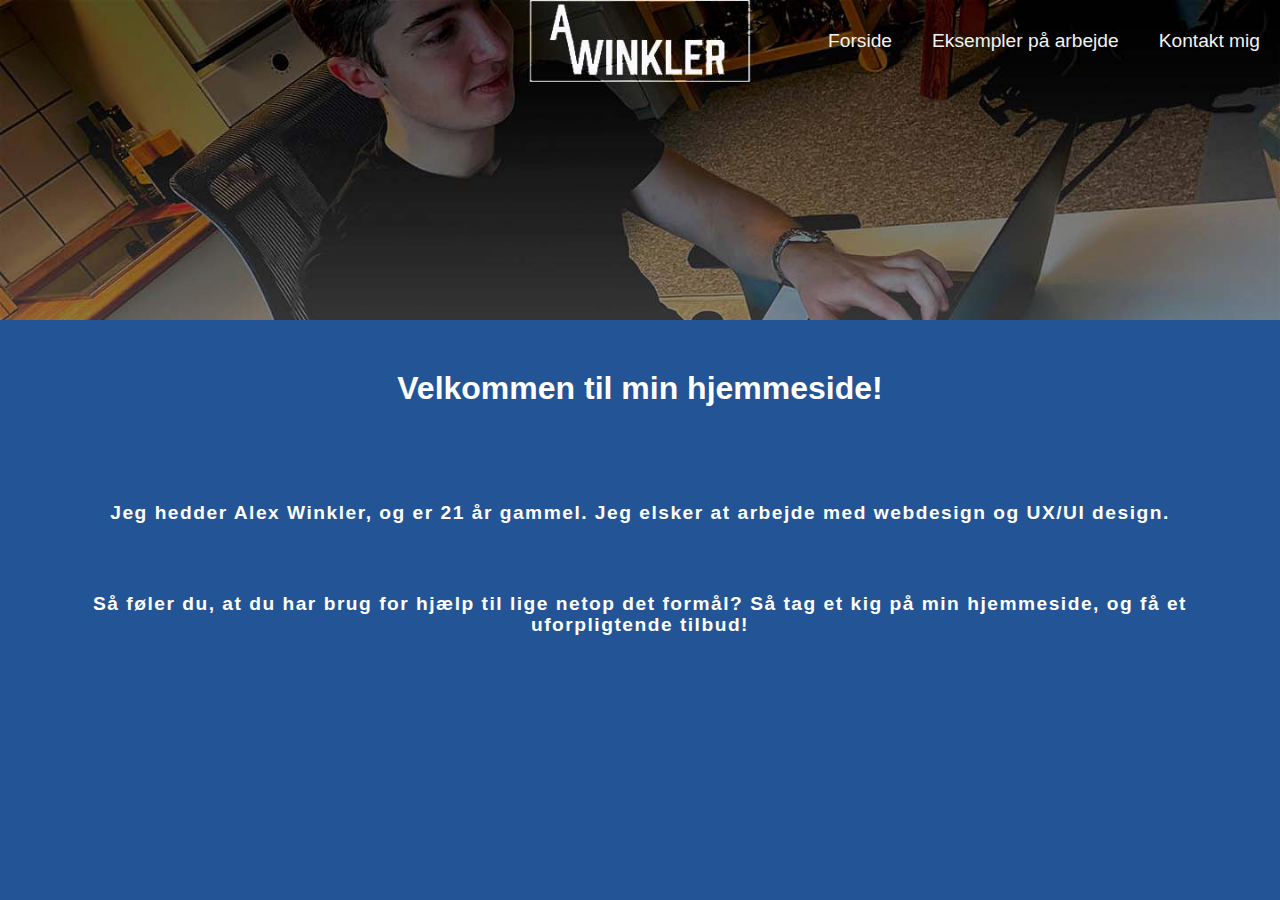
<file: index.html>
<!DOCTYPE html>
<html lang="en">
<head>
    <meta charset="UTF-8">
    <meta http-equiv="X-UA-Compatible" content="IE=edge">
    <meta name="viewport" content="width=device-width, initial-scale=1.0">
    <title>Præsentationsportfolio</title>
    <link rel="stylesheet" href="styles.css">
<link rel="stylesheet" href="styles.css">
</head>

<body>
<nav>
    <div class="navbar">
        <a class="active" href="#forside">Forside</a>
        <a href="eksempler.html">Eksempler på arbejde</a>
        <a href="kontakt.html">Kontakt mig</a>
        </div>
    </nav>
<div class="tekstboks">
 <h1>Velkommen til min hjemmeside!</h1>
 <p>Jeg hedder Alex Winkler, og er 21 år gammel. Jeg elsker at arbejde med webdesign og UX/UI design.</p>
 <p>Så føler du, at du har brug for hjælp til lige netop det formål? Så tag et kig på min hjemmeside, og få et uforpligtende tilbud!</p> 
</div>     
</body>


</html>
</file>
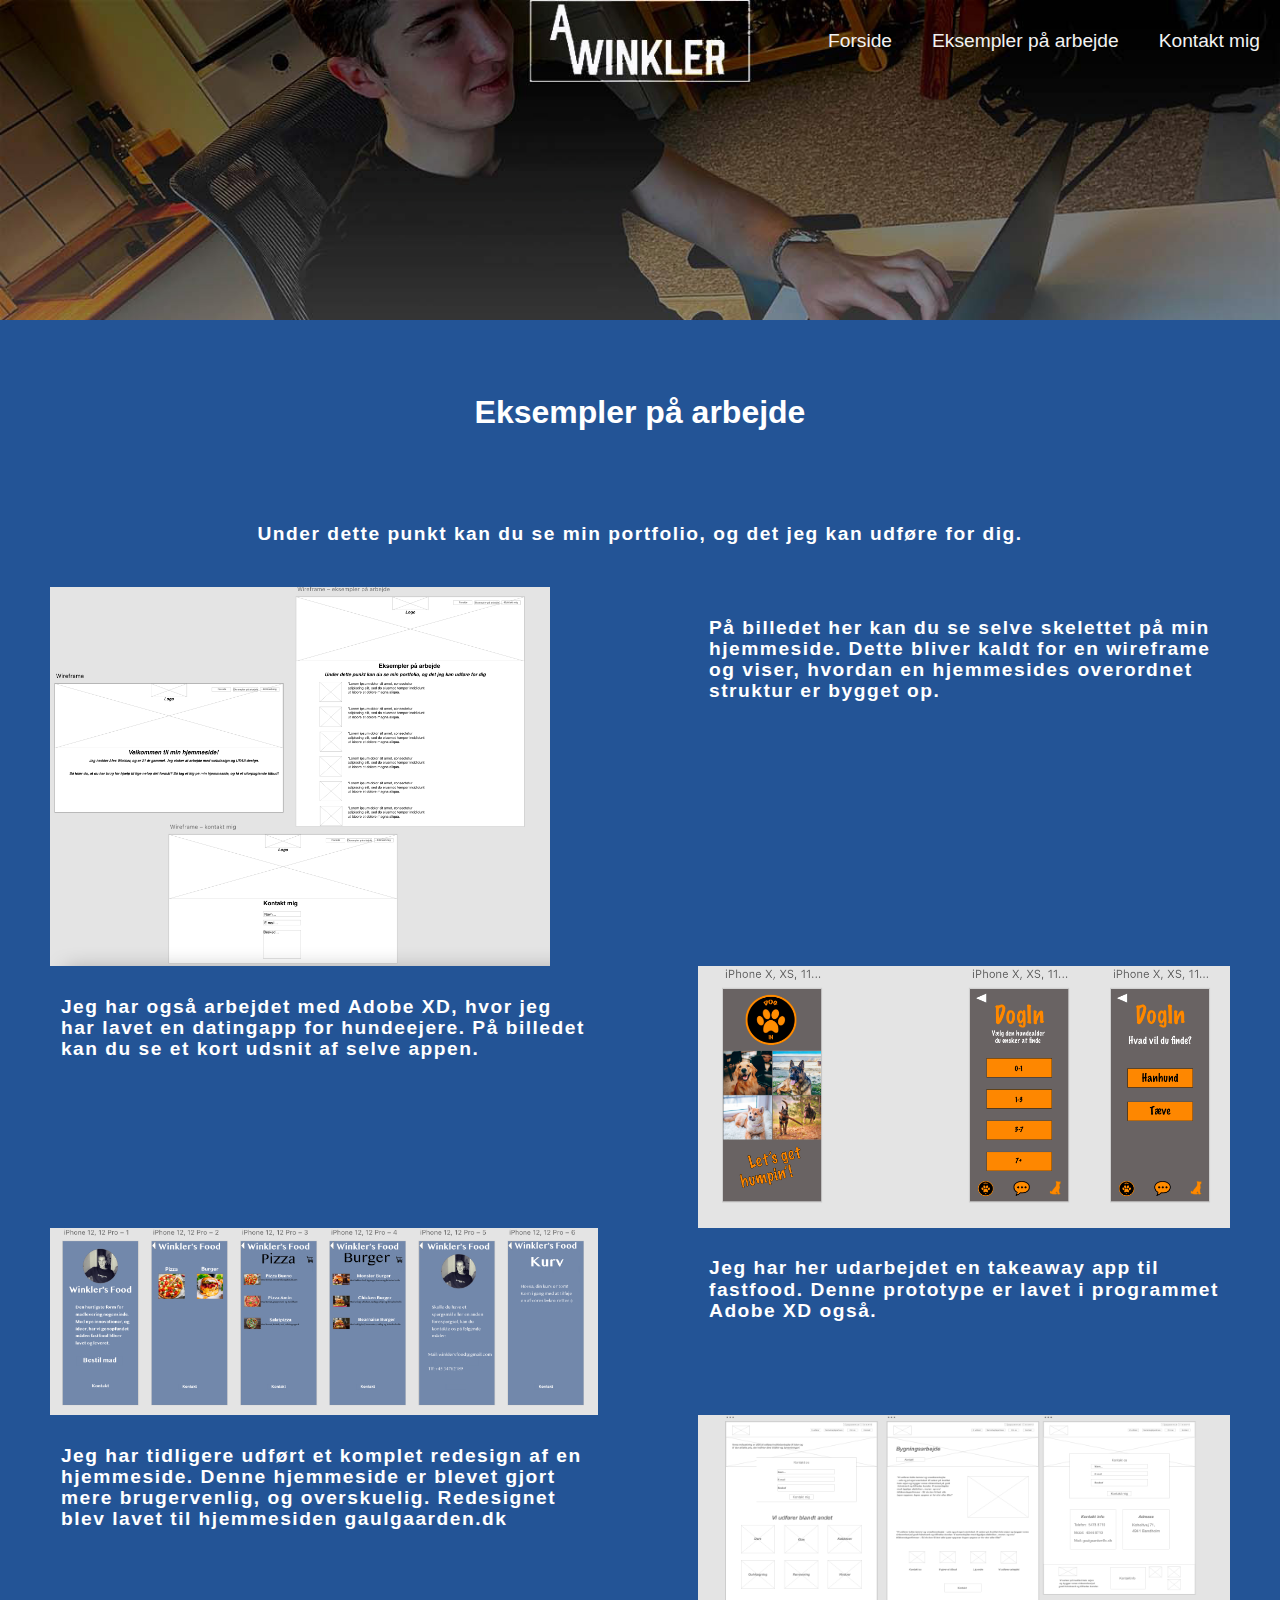
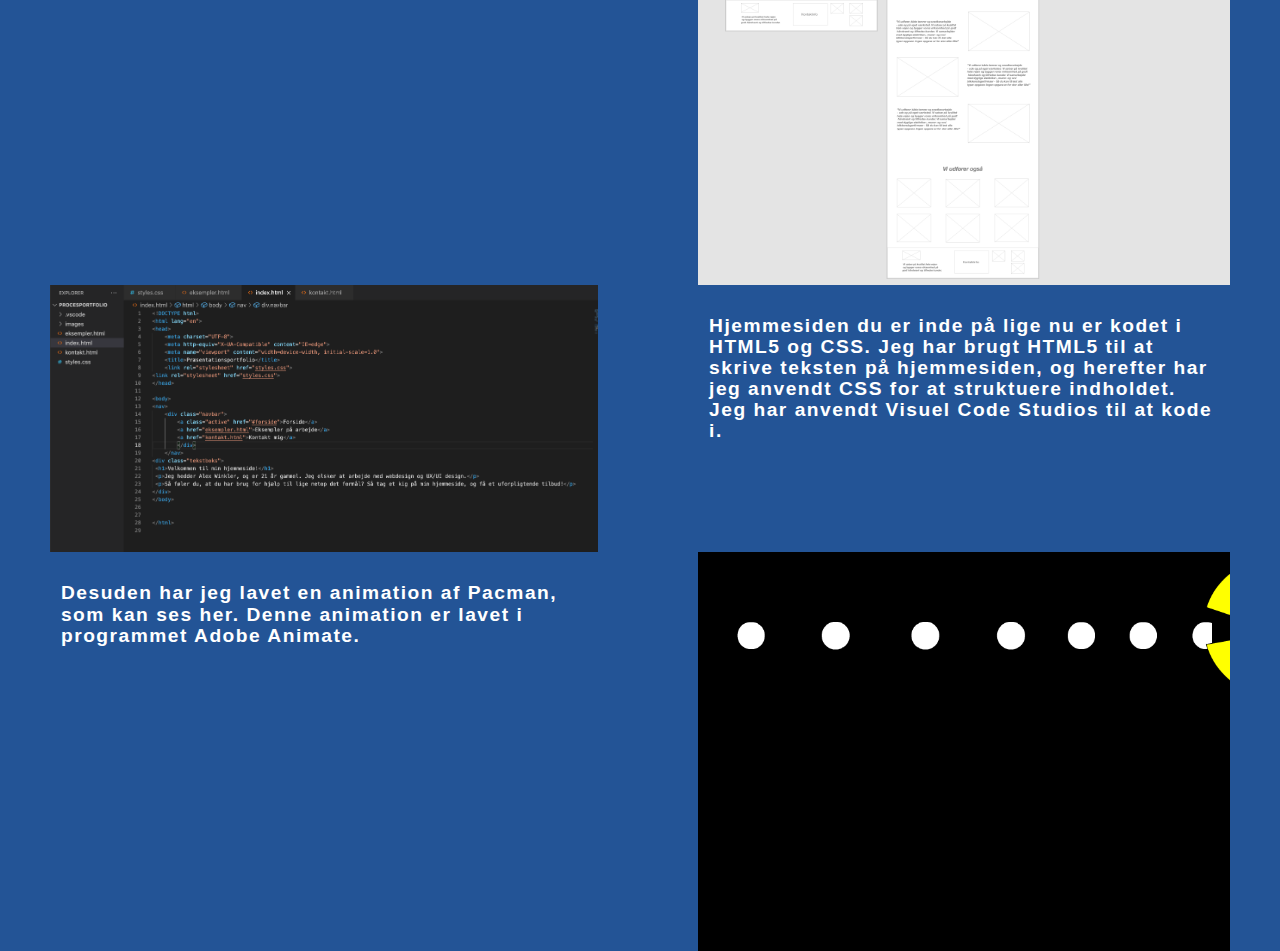
<file: eksempler.html>
<!DOCTYPE html>
<html lang="en">
<head>
    <meta charset="UTF-8">
    <meta http-equiv="X-UA-Compatible" content="IE=edge">
    <meta name="viewport" content="width=device-width, initial-scale=1.0">
    <link rel="stylesheet" href="styles.css">
    <title>Eksempler på arbejde</title>
</head>
<body>
    <div class="navbar">
        <a class="active" href="index.html">Forside</a>
        <a href="eksempler.html">Eksempler på arbejde</a>
        <a href="kontakt.html">Kontakt mig</a>
        </div>

 <div class="grideksempler">
<div class="grid1"><h1>Eksempler på arbejde </h1>
 <p id="eksempler">Under dette punkt kan du se min portfolio, og det jeg kan udføre for dig.</p></div>
<div class="grid2"><img src="images/wireframe.png" alt="wireframe" id="wireframe"></div>
<div class="grid3"><p>På billedet her kan du se selve skelettet på min hjemmeside. Dette bliver kaldt for en wireframe og viser, hvordan en hjemmesides overordnet struktur er bygget op.</p></div>
<div class="grid4"><p>Jeg har også arbejdet med Adobe XD, hvor jeg har lavet en datingapp for hundeejere. På billedet kan du se et kort udsnit af selve appen.</p></div>
<div class="grid5"><img src="images/dateapp.png" alt="dateapp" id="dateapp"></div>
<div class="grid6"><img src="images/foodapp.png" alt="foodapp" id="foodapp"></div>
<div class="grid7"><p>Jeg har her udarbejdet en takeaway app til fastfood. Denne prototype er lavet i programmet Adobe XD også.</p></div>
<div class="grid8"><p>Jeg har tidligere udført et komplet redesign af en hjemmeside. Denne hjemmeside er blevet gjort mere brugervenlig, og overskuelig. Redesignet blev lavet til hjemmesiden gaulgaarden.dk</p></div>
<div class="grid9"><img src="images/wireframegaulgaarden.png" alt="wireframegaulgaarden" id="wireframegaulgaarden"></div>
<div class="grid10"><img src="images/kodningeksempel.png" alt="kodningeksempel" id="kodningeksempel"></div>
<div class="grid11"><p>Hjemmesiden du er inde på lige nu er kodet i HTML5 og CSS. Jeg har brugt HTML5 til at skrive teksten på hjemmesiden, og herefter har jeg anvendt CSS for at struktuere indholdet. Jeg har anvendt Visuel Code Studios til at kode i.</p></div>
<div class="grid12"><p>Desuden har jeg lavet en animation af Pacman, som kan ses her. Denne animation er lavet i programmet Adobe Animate.</p></div>
<div class="grid13"><img src="images/animateprojekt.gif" alt="animateprojekt" id="animateprojekt"></div>
 </div>
</body>
</html>
</file>
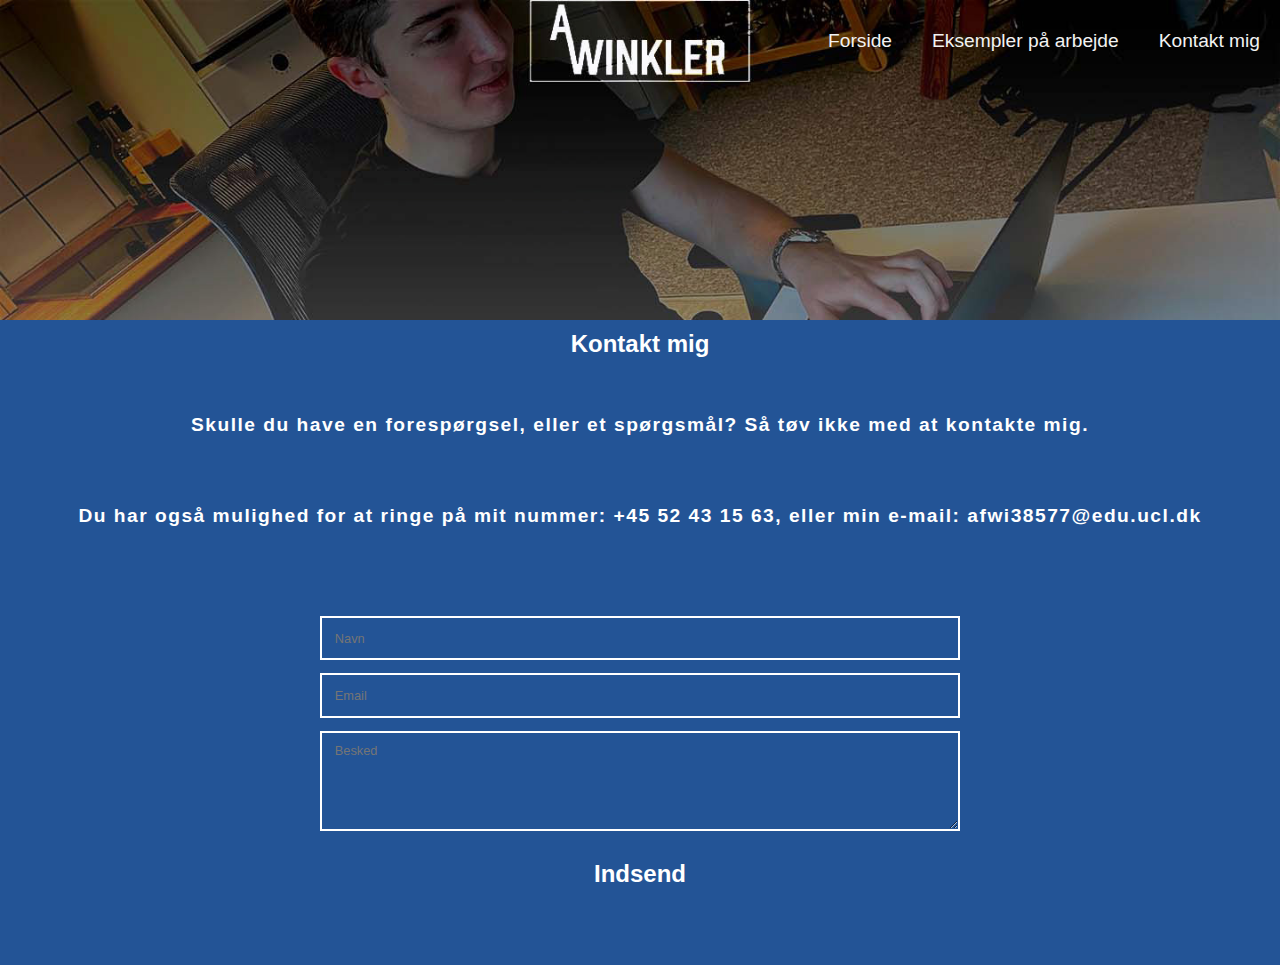
<file: kontakt.html>
<!DOCTYPE html>
<html lang="en">
<head>
    <meta charset="UTF-8">
    <meta http-equiv="X-UA-Compatible" content="IE=edge">
    <meta name="viewport" content="width=device-width, initial-scale=1.0">
    <link rel="stylesheet" href="styles.css">
    <title>Kontakt mig</title>
</head>
<body>
<div class="navbar">
        <a class="active" href="index.html">Forside</a>
        <a href="eksempler.html">Eksempler på arbejde</a>
        <a href="kontakt.html">Kontakt mig</a>
        </div>
<main>
<h2>Kontakt mig</h2>
<p id="kontakt">Skulle du have en forespørgsel, eller et spørgsmål? Så tøv ikke med at kontakte mig.</p>
<p id="kontakt1">Du har også mulighed for at ringe på mit nummer: +45 52 43 15 63, eller min e-mail: afwi38577@edu.ucl.dk</p>
</main>   
<form>      
    <input name="navn" type="text" class="feedback-input" placeholder="Navn" />   
    <input name="email" type="text" class="feedback-input" placeholder="Email" />
    <textarea name="text" class="feedback-input" placeholder="Besked"></textarea>
    <input type="submit" value="Indsend"/>
  </form>    
</body>
</html>
</file>
<file: styles.css>
.navbar {
  overflow: hidden;
  display:flex;
  position: absolute;
  top: 10px;
  right: 0px;
  font-family: Arial, Helvetica, sans-serif;
  }
  
  .navbar a {
    float: left;
    display: block;
    color: #f2f2f2;
    text-align: center;
    padding: 20px 20px;
    text-decoration: none;
    font-size: 1.5vw;
  }
  
.navbar a:hover {
    background-color: #ddd;
    color: black;
  }
  
html{
    background-image: url(images/baggrund.jpg);
    background-repeat: no-repeat;
    background-position: top center;
    background-size: contain; 
    background-color:#235496;
}

body{
    background-color:#235496;
    margin: 0px;
    margin-top: 25%;

} 
h1{
padding: 50px;
text-align: center;
margin:auto;
margin-top: 2%;
width: auto;
font-family: Arial, Helvetica, sans-serif;
color: white;
}

h2{
padding: 10px;
text-align: center;
width: auto;
font-family: Arial, Helvetica, sans-serif;
color: white;
}

p {
  font-size: 1.5vw;
  font-family: Arial, Helvetica, sans-serif;
  font-weight: bold;
  padding: 2%;
  line-height: 110%;
  letter-spacing: 1.5px;
  width: auto;
  color: white;
}

.tekstboks {
  margin: auto;
  text-align: center;
}

form { max-width:50%; margin:5% auto; }

.feedback-input {
  color:white;
  font-family: Helvetica, Arial, sans-serif;
  font-weight:500;
  font-size: 1vw;
  line-height: 100%;
  background-color: transparent;
  border:2px solid #ffffff;
  transition: all 0.3s;
  padding: 2%;
  margin-bottom: 2%;
  width:100%;
  box-sizing: border-box;
  outline:0;
}

textarea {
  height: 100px;
  line-height: 150%;
  resize:vertical;
}

[type="submit"] {
  font-family: Arial, Helvetica, sans-serif;
  width: 100%;
  background:#235496;
  border:0;
  cursor:pointer;
  color:white;
  font-size:150%;
  padding-top:2%;
  padding-bottom:2%;
  transition: all 0.3s;
  font-weight:700;
}

[type="submit"]:hover { background:#000000; }

.grid1{grid-area: a;}
.grid2{grid-area: b;}
.grid3{grid-area: c;}
.grid4{grid-area: d;}
.grid5{grid-area: e;}
.grid6{grid-area: f;}
.grid7{grid-area: g;}
.grid8{grid-area: h;}
.grid9{grid-area: i;}
.grid10{grid-area: j;}
.grid11{grid-area: k;}
.grid12{grid-area: l;}
.grid13{grid-area: m;}

.grideksempler{
display:grid;
grid-template-areas:
 'a a'
 'b c'
 'd e'
 'f g'
 'h i'
 'j k'
 'l m';
}
#wireframe{
width: 100%;
max-width:500px; 
height: auto;
text-align: center;
object-fit: cover;
display:flex;
justify-content: center;
grid-gap:2%;
}

#eksempler{
text-align: center;
}

#kontakt{
  text-align: center;
  font-size: 1.5vw;
}

#kontakt1{
text-align: center;
font-size: 1.5vw;
}

.grideksempler > div {
  padding-left:50px;
  padding-right: 50px;
}

#dateapp{
  width: 100%;
  max-width: 600px;
  height: auto;
  text-align: center;
  object-fit: cover;
  display:flex;
  justify-content: center;
  }

  #foodapp{
    width: 100%;
    max-width: 700px; 
    height: auto;
    text-align: center;
    object-fit: cover;
    display:flex;
    justify-content: center;
  }

  #wireframegaulgaarden{
    width: 100%;
    max-width: 600px;
    height: auto;
    text-align: center;
    object-fit: cover;
    display:flex;
    justify-content: center;
  }

  #kodningeksempel{
    width: 100%;
    max-width: 700px;
    height: auto;
    text-align: center;
    object-fit: cover;
    display:flex;
    justify-content: center;
  }

  #animateprojekt{
    width: 100%;
    max-width: 600px;
    height: auto;
    text-align: center;
    object-fit: cover;
    display:flex;
    justify-content: center;
  }

/* mobile version */
@media (max-width: 800px){
.grideksempler{
  display:grid;
  grid-template-areas:
   'a'
   'b'
   'c'
   'd'
   'e'
   'f'
   'g'
   'h'
   'i'
   'j'
   'k'
   'l'
   'm';
}

#wireframe{
  max-width:400px;
  }

  #dateapp{
  max-width: 400px;
  margin-bottom: 3rem;
  }

  #foodapp{
  max-width: 400px; 
  }

#wireframegaulgaarden{
  max-width: 400px;
  margin-bottom: 3rem;
  }

  #kodningeksempel{
    max-width: 400px;
  }

  #animateprojekt{
    max-width: 400px;
  }

  p{
    font-size: 3vw;
    padding: 5%;
    line-height: 100%;
    letter-spacing: 1px;
  }

  .feedback-input {
    font-size: 4vw;
    line-height: 100%;
  }
  
  #kontakt{
    font-size: 3vw;
  }

  #kontakt1{
    font-size: 3vw;
    }

  html{
    height: 40vh;
  }

  .navbar {
    right: 5%;
    margin-bottom: 10%;
    top:10%;
  }

.navbar a {
font-size: 3vw;
  }
}
</file>
